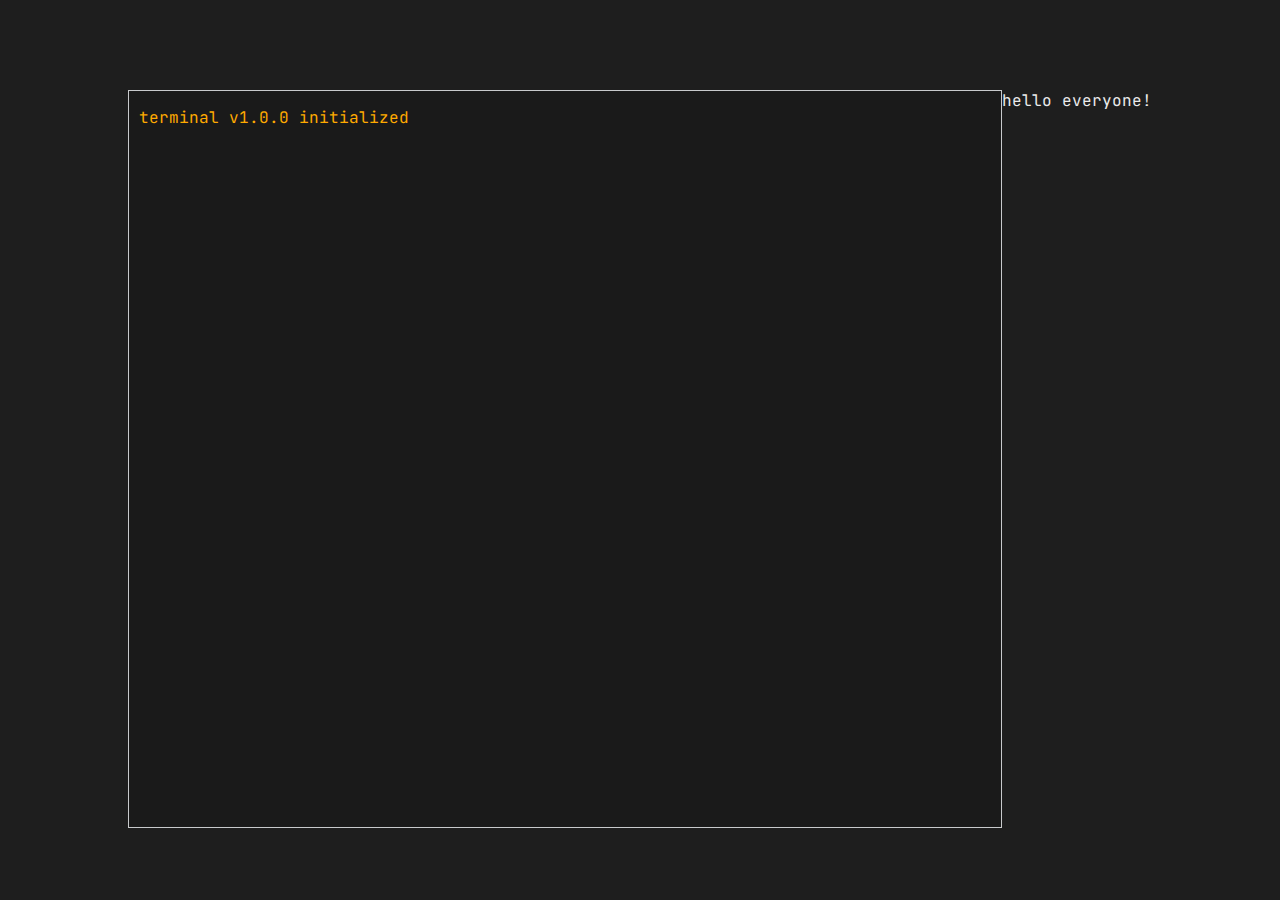
<file: index.html>
<!DOCTYPE html>
<html lang="en">
    <head>
        <meta charset="UTF-8">
        <meta name="viewport" content="width=device-width, initial-scale=1.0">
        <title>bendg</title>
        <link rel="stylesheet" href="style.css">
        <link rel="preconnect" href="https://fonts.googleapis.com">
        <link rel="preconnect" href="https://fonts.gstatic.com" crossorigin>
        <link href="https://fonts.googleapis.com/css2?family=JetBrains+Mono:wght@400;700&display=swap" rel="stylesheet">
    </head>
    <body>
        <div class="main">
            <div class="display" id="display">

            </div>
            <div class="input">
                hello everyone!
            </div>
        </div>
        <script src="data/messages.js"></script>
        <script src="scripts/displayMessages.js"></script>
    </body>
</html>
</file>
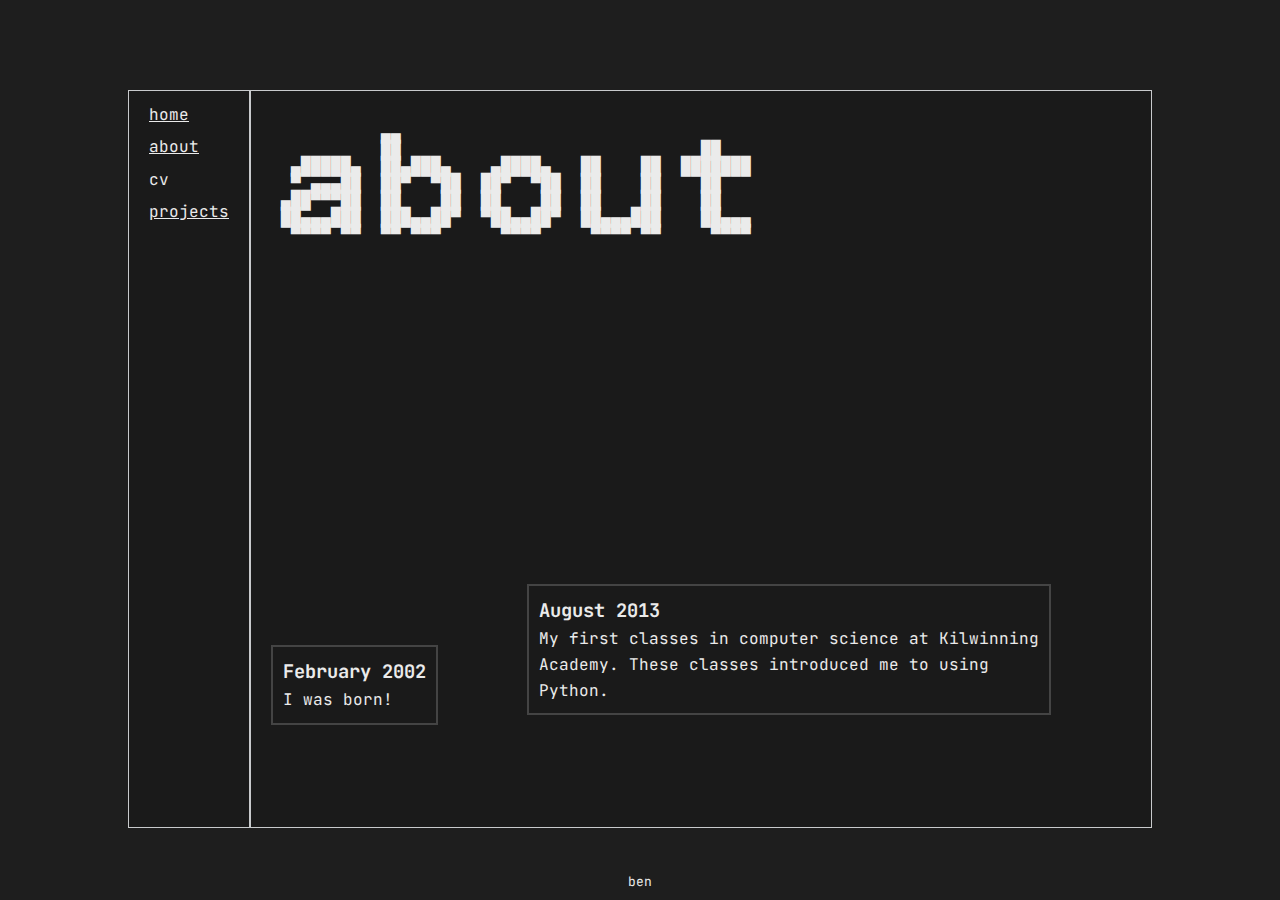
<file: pages/about.html>
<!DOCTYPE html>
<html lang="en">
    <head>
        <meta charset="UTF-8">
        <meta name="viewport" content="width=device-width, initial-scale=1.0">
        <title>bendg</title>
        <link rel="stylesheet" href="../style.css">
        <link rel="preconnect" href="https://fonts.googleapis.com">
        <link rel="preconnect" href="https://fonts.gstatic.com" crossorigin>
        <link href="https://fonts.googleapis.com/css2?family=JetBrains+Mono:wght@400;700&display=swap" rel="stylesheet">
    </head>
    <body>
        <button id="menuBtn" class="menu-button" aria-controls="mainNav" aria-expanded="false" aria-label="Open menu">☰</button>
        <div id="navOverlay" class="nav-overlay" hidden></div>
        <div class="main">
            <nav id="mainNav">
                <p><a href="home.html">home</a></p>
                <p><a href="about.html">about</a></p>
                <p>cv</p>
                <p><a href="projects.html">projects</a></p>
            </nav>
            <div class="display" id="display">
                <div id="pageTitle"></div>
                <div class="pageContent aboutPage">
                    
                </div>
            </div>
        </div>
    <script src="../scripts/nav.js"></script>
    <script src="../scripts/aboutPage.js"></script>
    <div id="footer">ben</div>
    </body>
</html>
</file>
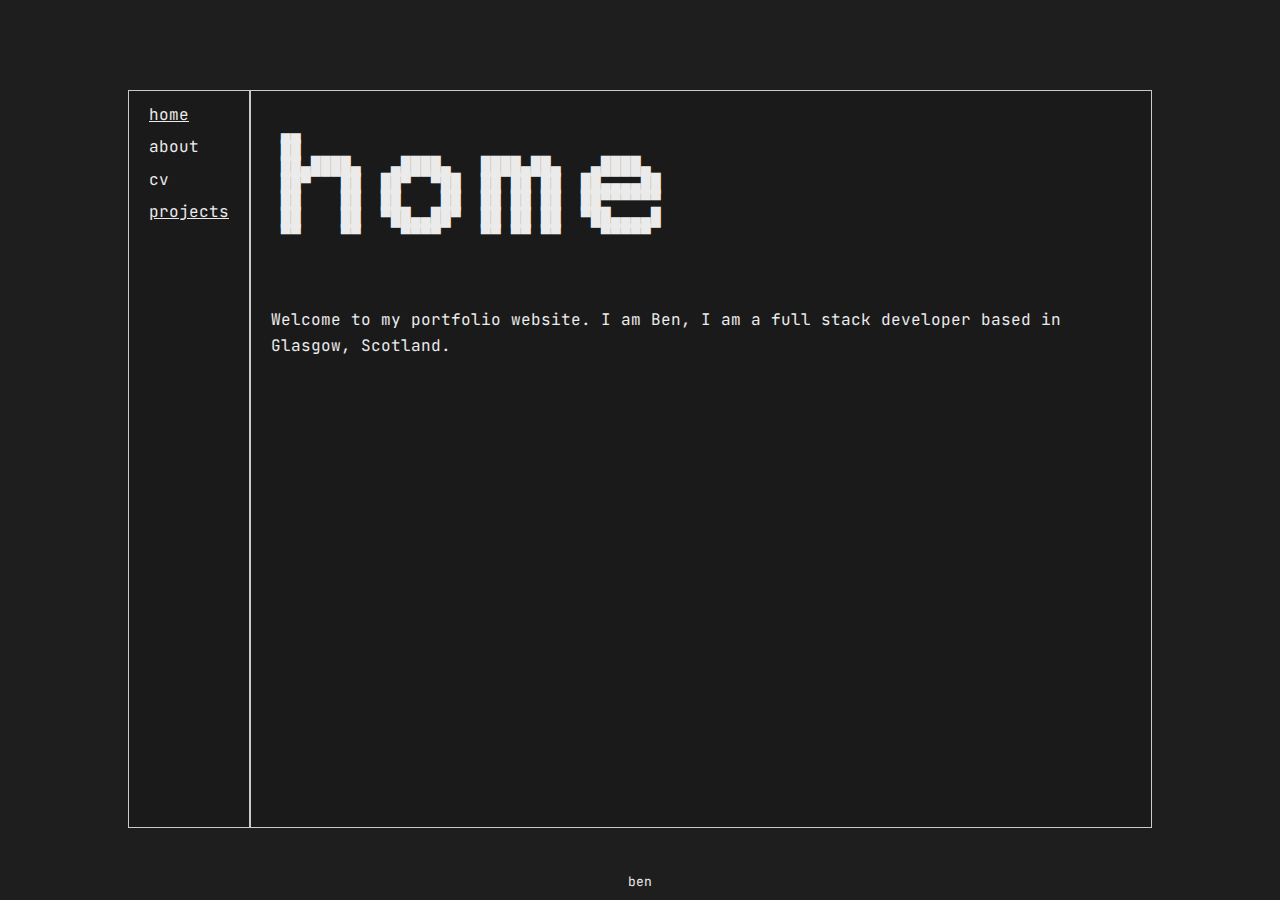
<file: pages/home.html>
<!DOCTYPE html>
<html lang="en">
    <head>
        <meta charset="UTF-8">
        <meta name="viewport" content="width=device-width, initial-scale=1.0">
        <title>bendg</title>
        <link rel="stylesheet" href="../style.css">
        <link rel="preconnect" href="https://fonts.googleapis.com">
        <link rel="preconnect" href="https://fonts.gstatic.com" crossorigin>
        <link href="https://fonts.googleapis.com/css2?family=JetBrains+Mono:wght@400;700&display=swap" rel="stylesheet">
    </head>
    <body>
        <div class="main">
            <nav>
                <p><a href="home.html">home</a></p>
                <p>about</p>
                <p>cv</p>
                <p><a href="projects.html">projects</a></p>
            </nav>
            <div class="display" id="display">
                <div id="pageTitle"></div>
                <div class="pageContent">
                    <p>
                        Welcome to my portfolio website. I am Ben, I am a full stack developer based in Glasgow, Scotland.
                    </p>
                </div>
            </div>
        </div>
        <script src="../scripts/homePage.js"></script>
        <div>ben</div>
    </body>
</html>
</file>
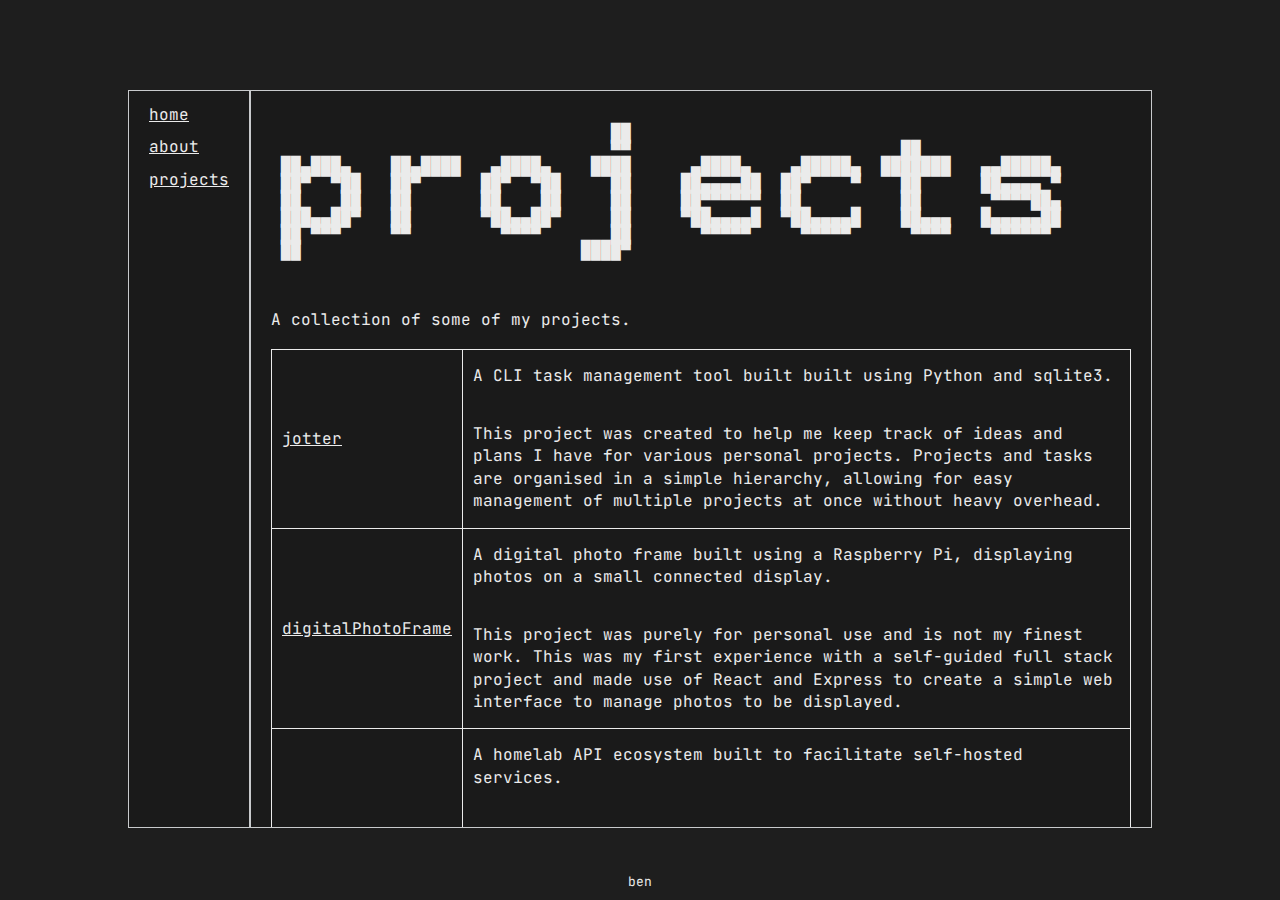
<file: pages/projects.html>
<!DOCTYPE html>
<html lang="en">
    <head>
        <meta charset="UTF-8">
        <meta name="viewport" content="width=device-width, initial-scale=1.0">
        <title>bendg</title>
        <link rel="stylesheet" href="../style.css">
        <link rel="preconnect" href="https://fonts.googleapis.com">
        <link rel="preconnect" href="https://fonts.gstatic.com" crossorigin>
        <link href="https://fonts.googleapis.com/css2?family=JetBrains+Mono:wght@400;700&display=swap" rel="stylesheet">
    </head>
    <body>
        <button id="menuBtn" class="menu-button" aria-controls="mainNav" aria-expanded="false" aria-label="Open menu">☰</button>
        <div id="navOverlay" class="nav-overlay" hidden></div>
        <div class="main">
            <nav id="mainNav">
                <p><a href="home.html">home</a></p>
                <p><a href="about.html">about</a></p>
                
                <p><a href="projects.html">projects</a></p>
            </nav>
            <div class="display" id="display">
                <div id="pageTitle"></div>
                <div class="pageContent">
                    <p>
                        A collection of some of my projects.
                    </p>
                    <table id="projectsTable"></table>
                </div>
            </div>
        </div>
    <script src="../scripts/nav.js"></script>
    <script src="../scripts/projectsPage.js"></script>
    <div id="footer">ben</div>
    </body>
</html>
</file>
<file: style.css>
html, body {
    height: 100%;
    width: 100%;
    align-items: center;
    display: flex;
    flex-direction: column;
    justify-content: center;
    background-color: #1e1e1e;
    font-family: 'JetBrains Mono', monospace;
}

* {
    margin: 0;
}

.main {
    width: 80%;
    height: 80%;
    color: #ebebeb;
    display: flex;
    flex-direction: row;
}

.display, .main > nav {
    height: 100%;
    color: #ebebeb;
    background-color: #1a1a1a;
    border: solid 1px #c8cacc;
    line-height: 1.4;
    padding-top: 0.5em;
    padding-bottom: 0.5em;
    padding-left: 10px;
    padding-right: 10px;
    display: flex;
    flex-direction: column;
    overflow-y: scroll;
}

.display {
    flex: 1;
}

.main > nav > p{
    margin: 5px 10px;
}

.display > p {
    padding-top: 0.5em;
}

#pageTitle textarea {
    width: 100%;
    max-width: 100%;
    height: 12em;
    min-height: 12em;
    box-sizing: border-box;
    background: transparent;
    color: inherit;
    border: none;
    outline: none;
    resize: none;
    padding: 10px;
    margin: 0;
    font-family: inherit;
    font-size: 1rem;
    line-height: 1.05;
    overflow-y: hidden;
}

.prompt {
    color: #00aaff;
    font-weight: bold;
}

.success {
    color: #00ff88;
}

.error {
    color: #ff4444;
}

.info {
    color: #ffaa00;
}

body > div:last-child {
    font-size: small;
    position: absolute;
    bottom: 10px;
    left: 50%;
    transform: translateX(-50%);
    color: #ebebeb;
    padding-top: 10px;
}

.menu-button {
    display: none;
    position: absolute;
    top: 12px;
    right: 12px;
    z-index: 60;
    background: #1a1a1a;
    color: #ebebeb;
    border: 1px solid #c8cacc;
    padding: 6px 10px;
    font-size: 1.1rem;
    cursor: pointer;
    border-radius: 4px;
}

.nav-overlay {
    display: none;
}

@media (max-width: 700px) {
    body {
        display: flex;
        flex-direction: row;
    }

    .main {
        width: 95%;
        height: 90%;
        flex-direction: column;
        align-items: stretch;
    }

    .menu-button {
        display: inline-block;
    }

    .nav-overlay.show {
        display: block;
        position: fixed;
        inset: 0;
        background: rgba(0,0,0,0.45);
        z-index: 40;
    }

    .main > nav {
        position: fixed;
        top: 0;
        left: 0;
        bottom: 0;
        width: 75%;
        max-width: 320px;
        transform: translateX(-110%);
        transition: transform 0.25s ease;
        z-index: 50;
        height: 100%;
    }

    .main > nav.open {
        transform: translateX(0);
    }

    .display {
        margin-left: 0;
        width: 95%;
    }

    #footer {
        display: none;
        justify-content: space-between;
    }
}

.pageContent {
    padding: 10px;
    line-height: 1.6;
    display: flex;
    flex-direction: column;
    height: 100%;
}

#clockFace {
    height: 100%;
}

.pageContent > * {
    margin-bottom: 1em;
}

.pageContent table {
    border-collapse: collapse;
    width: 100%;
    border: #ebebeb 1px solid;
}

.pageContent td {
    border: #ebebeb 1px solid;
    padding: 10px;
}

.pageContent td > p {
    line-height: 1.4;
    margin: 5px 0;
}

a {
    color: #ebebeb;
}

.aboutPage {
    display: flex;
    flex-direction: row;
    align-items: flex-start;
    overflow-x: scroll;
    width: max-content;
    height: 85%;
}
</file>
